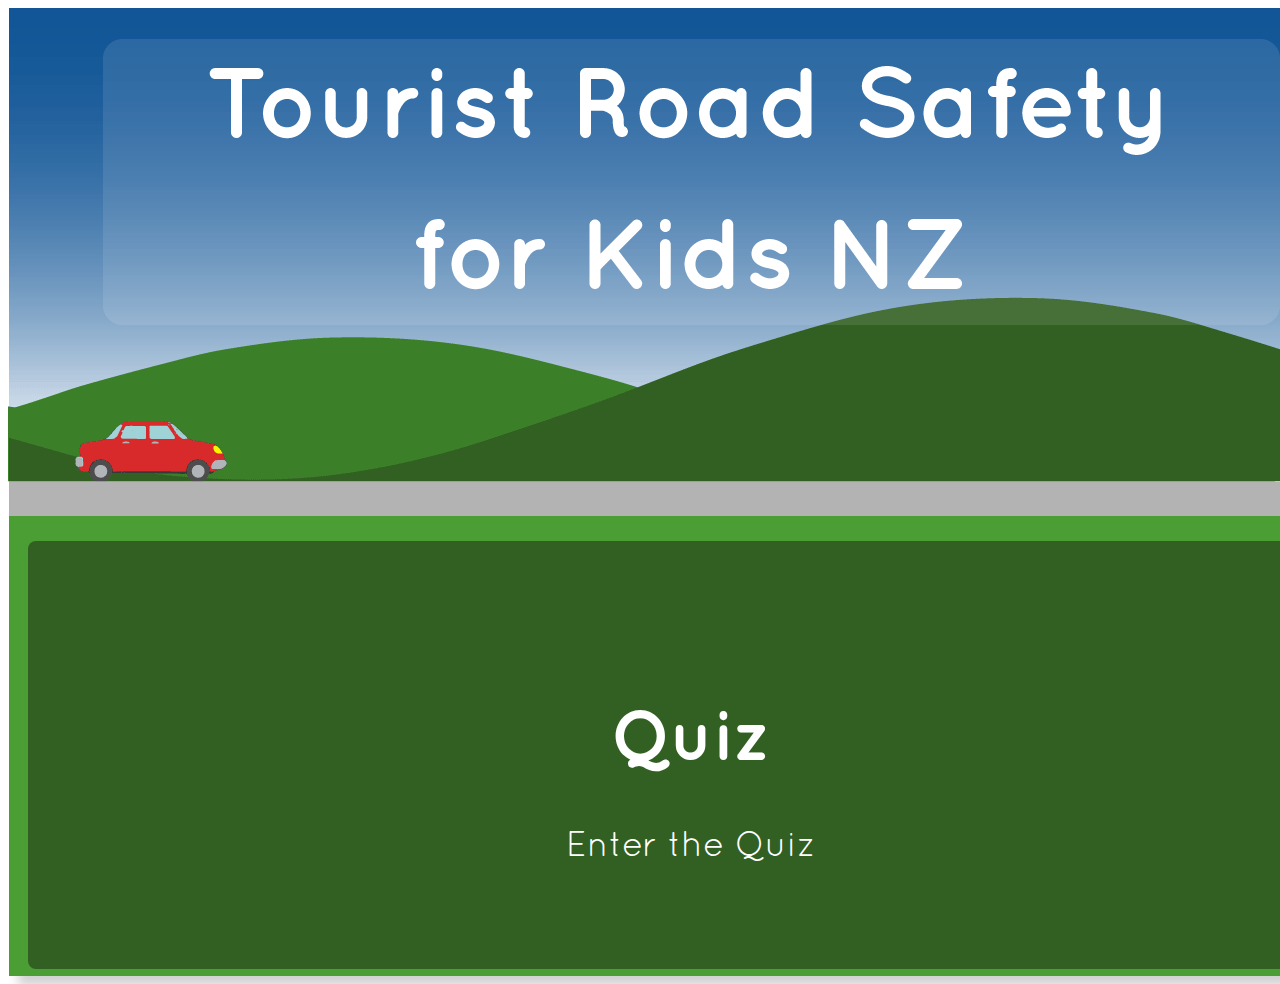
<file: templates/index.html>
<!doctype html>
<div id="homepagecontent">
	<head>
		<link rel="stylesheet" href="/static/css/style.css">

	</head>

	<body>
	
	<div id="homeheader">
		<!-- <h1>Tourist Road Safety for Kids NZ</h1> -->
	</div> 

    <section id="section">
	
	<form method="get" action="/quiz">
		<button  id="quizbutton" type="submit"><h1 style="font-family: 'quicksand-bold';">Quiz</h1>Enter the Quiz</button>
	</form>

    </section>

	</body>

</div>
</html>
</file>
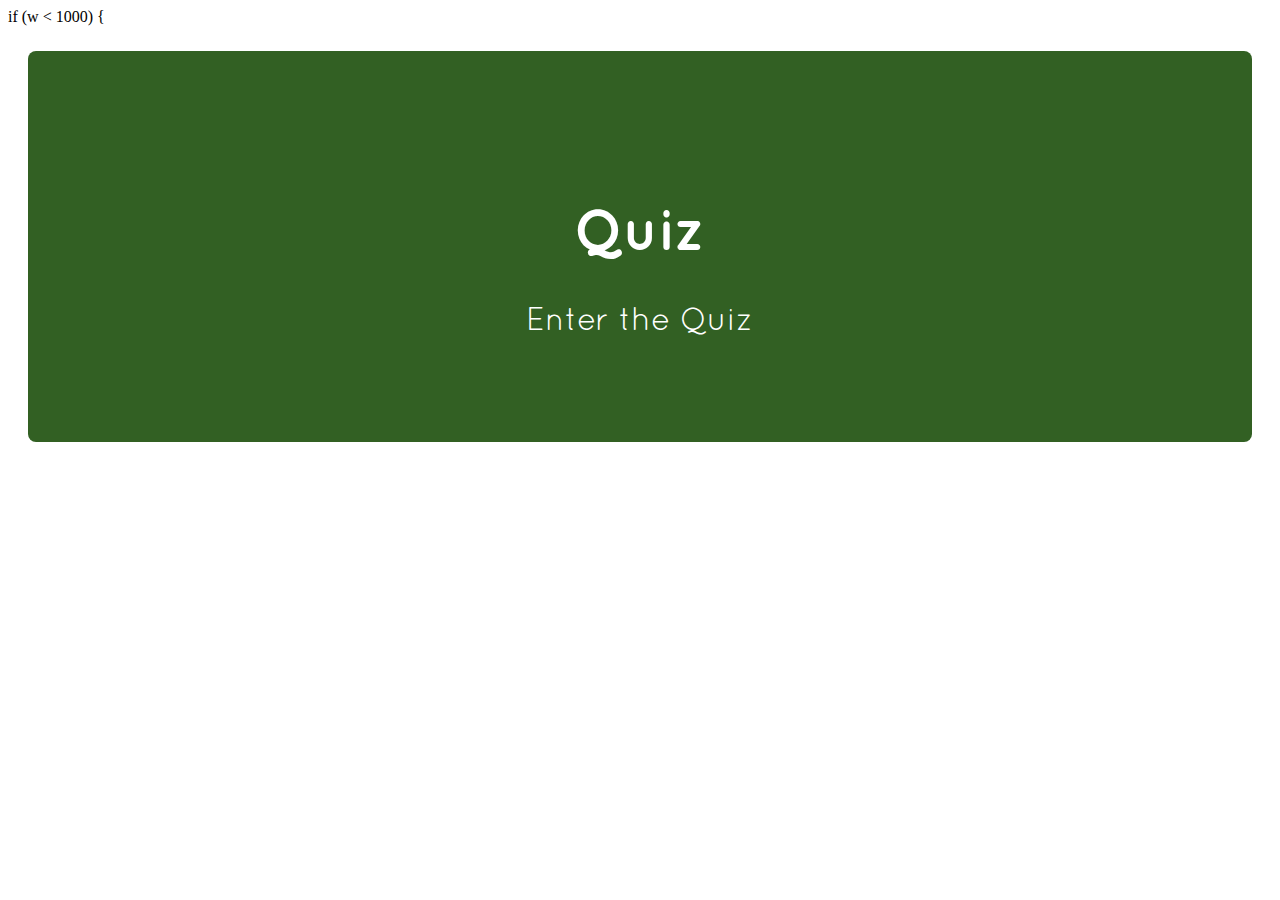
<file: Project/public/templates/index.html>
<!doctype html>
<html id="wholepage">
<div id="pagecontent">
	<head>
		<link rel="stylesheet" href="/static/css/style.css">
			if (w < 1000) {

	</head>

	<body>
	
	<div id="header">
		<!-- <h1>Tourist Road Safety for Kids NZ</h1> -->
	</div> 

	<div>

	</div>

    <section id="section">
	
	<form method="get" action="/quiz-page">
		<button  id="quizbutton" type="submit"><h1 style="font-size:180%; font-family: 'quicksand-bold';">Quiz</h1>Enter the Quiz</button>
	</form>
	
	<h1>This is the Home Page for my Quiz</h1>
	<h1>To enter the quiz, click the Quiz tab above. This is only a temporary format of the site to get the website functional.</h1>

	
    </section>

	</body>
	
</div>
</html>
</file>
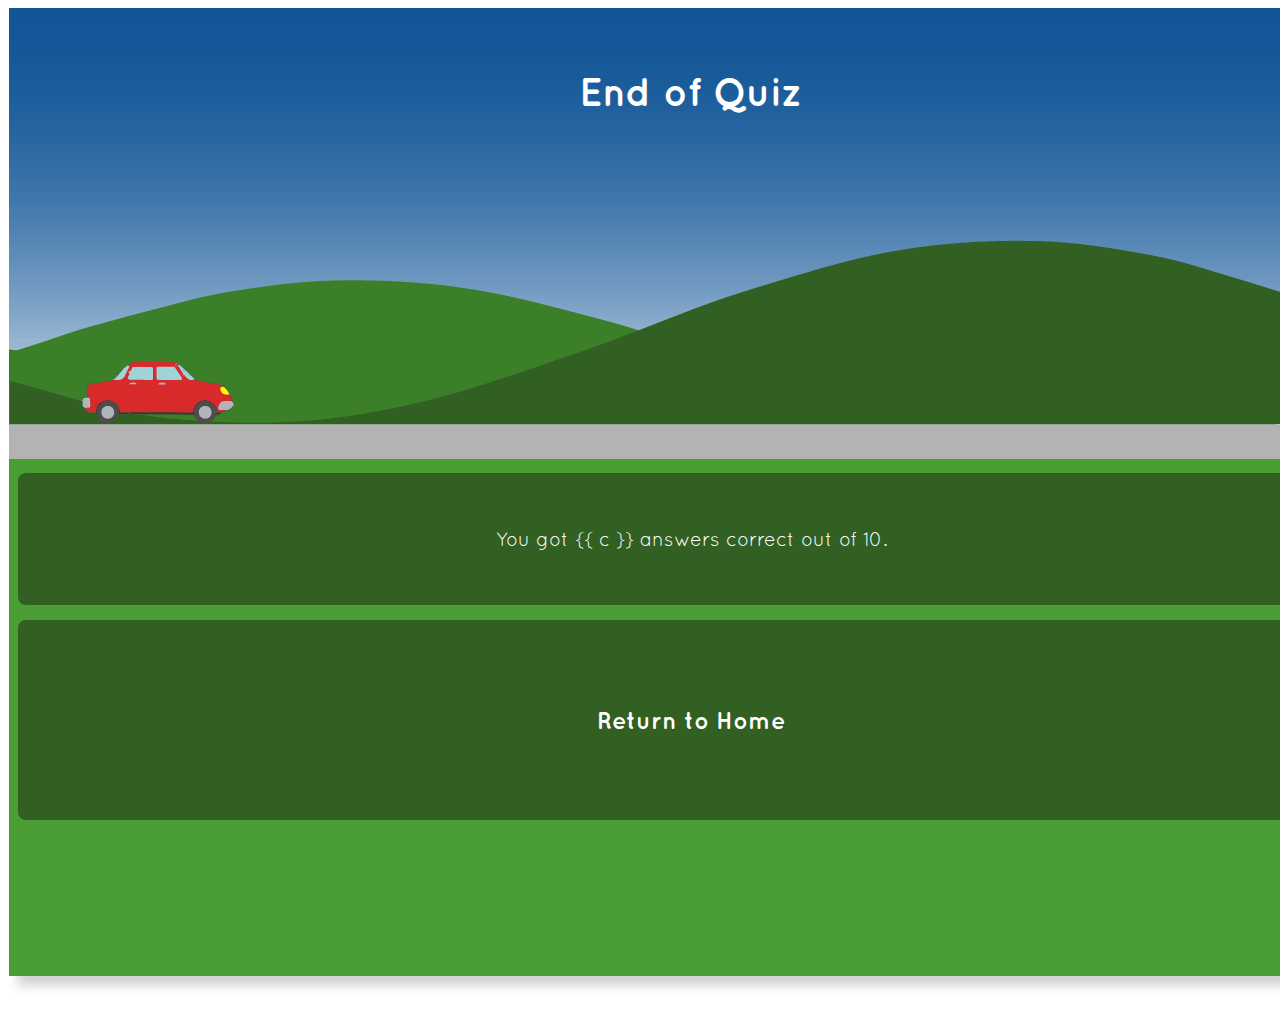
<file: templates/final-answer-page.html>
<!doctype html>
<html>
<div id="quizpagecontent">

	<head>
		<link rel="stylesheet" href="/static/css/style.css">

	</head>

	<body>

		<form method="get" action="/">

			<div id="question">
				<center><p style="font-size:90%;"> End of Quiz </p></center>
			</div>

			<div id="answers"> 
				<center><p id="answerpageanswers"> You got {{ c }} answers correct out of 10.</p></center> <!-- gets the user answer from app.py -->
				<button  id="nextquestion" type="submit"><h1 style="font-size:180%; font-family: 'quicksand-bold';">Return to Home</h1></button>
			</div>

		</form>

	</body>

</div>
</html>
</file>
<file: static/css/style.css>
/* -- Whole Page -- */

#homepagecontent, #quizpagecontent {
	background-size:auto;
	height:968px;
    width: 1366px;
    margin:auto;
    box-shadow: 10px 10px 10px lightgrey;
	font-family: 'quicksand';
	font-size: 110%;

}

#homepagecontent {
	background-image:url("/static/images/hometest.gif");
}

#quizpagecontent {
	background-image:url("/static/images/quizpage.gif");
}

/* ---------- Importing the fonts and applying them to some pages ---------- */

@font-face {
	font-family: 'quicksand';
	src: url('Quicksand-Regular.otf');
}
@font-face {
	font-family: 'quicksand-bold';
	src: url('Quicksand-Bold.otf');
}

h1, h2, h3, label {
	font-family: 'quicksand';
	
}

/* ---------- Headers ----------*/

#homeheader {
	height: 52.5%;
	font-family:'quicksand-bold';
	color:white;
	font-size:150%;
}

#question {
	width:0 auto;
	text-align:center;
	height: 410px;
	padding: 20px 60px;
	font-family:'quicksand-bold';
	color:white;
	font-size:250%;
	word-wrap: break-word;

}	


/* -- Sections that displays question and contents -- */

#answers {
	width:0 auto;
	height:558px;
	float:center;
	padding:10px;
}

#answerpageanswers, #incorrectanswerpageanswers {
    width: 0 auto;

    color: white;
    padding:55px;
    margin: 5px 0;
    border: none;
    border-radius: 8px;
	font-family: 'quicksand';
	font-size: 110%;
	float:center;
	margin-bottom: 10px;  
}

#answerpageanswers {
    background-color:#326023;
}

#incorrectanswerpageanswers {
    background-color:#951f1d;
}

#section {
    width:0 auto;
	height: 40%;
    padding: 20px;
	color:white;
}

/* -- Buttons -- */

#quizbutton, #answerbuttons, #nextquestion {
    width: 100%;
    background-color:#326023;
    color: white;
    margin: 5px 0;
    border: none;
    border-radius: 8px;
    cursor: pointer;
	font-family: 'quicksand';

	float:center;
}

#quizbutton:hover, #answerbuttons:hover, #nextquestion:hover {
	background-color:#89BB64;
}

#quizbutton {
	padding:105px;
	font-size: 200%;
}

#answerbuttons {
	padding:46px 55px;
	font-size: 120%;

}

#nextquestion {
	padding:70px;
}
</file>
